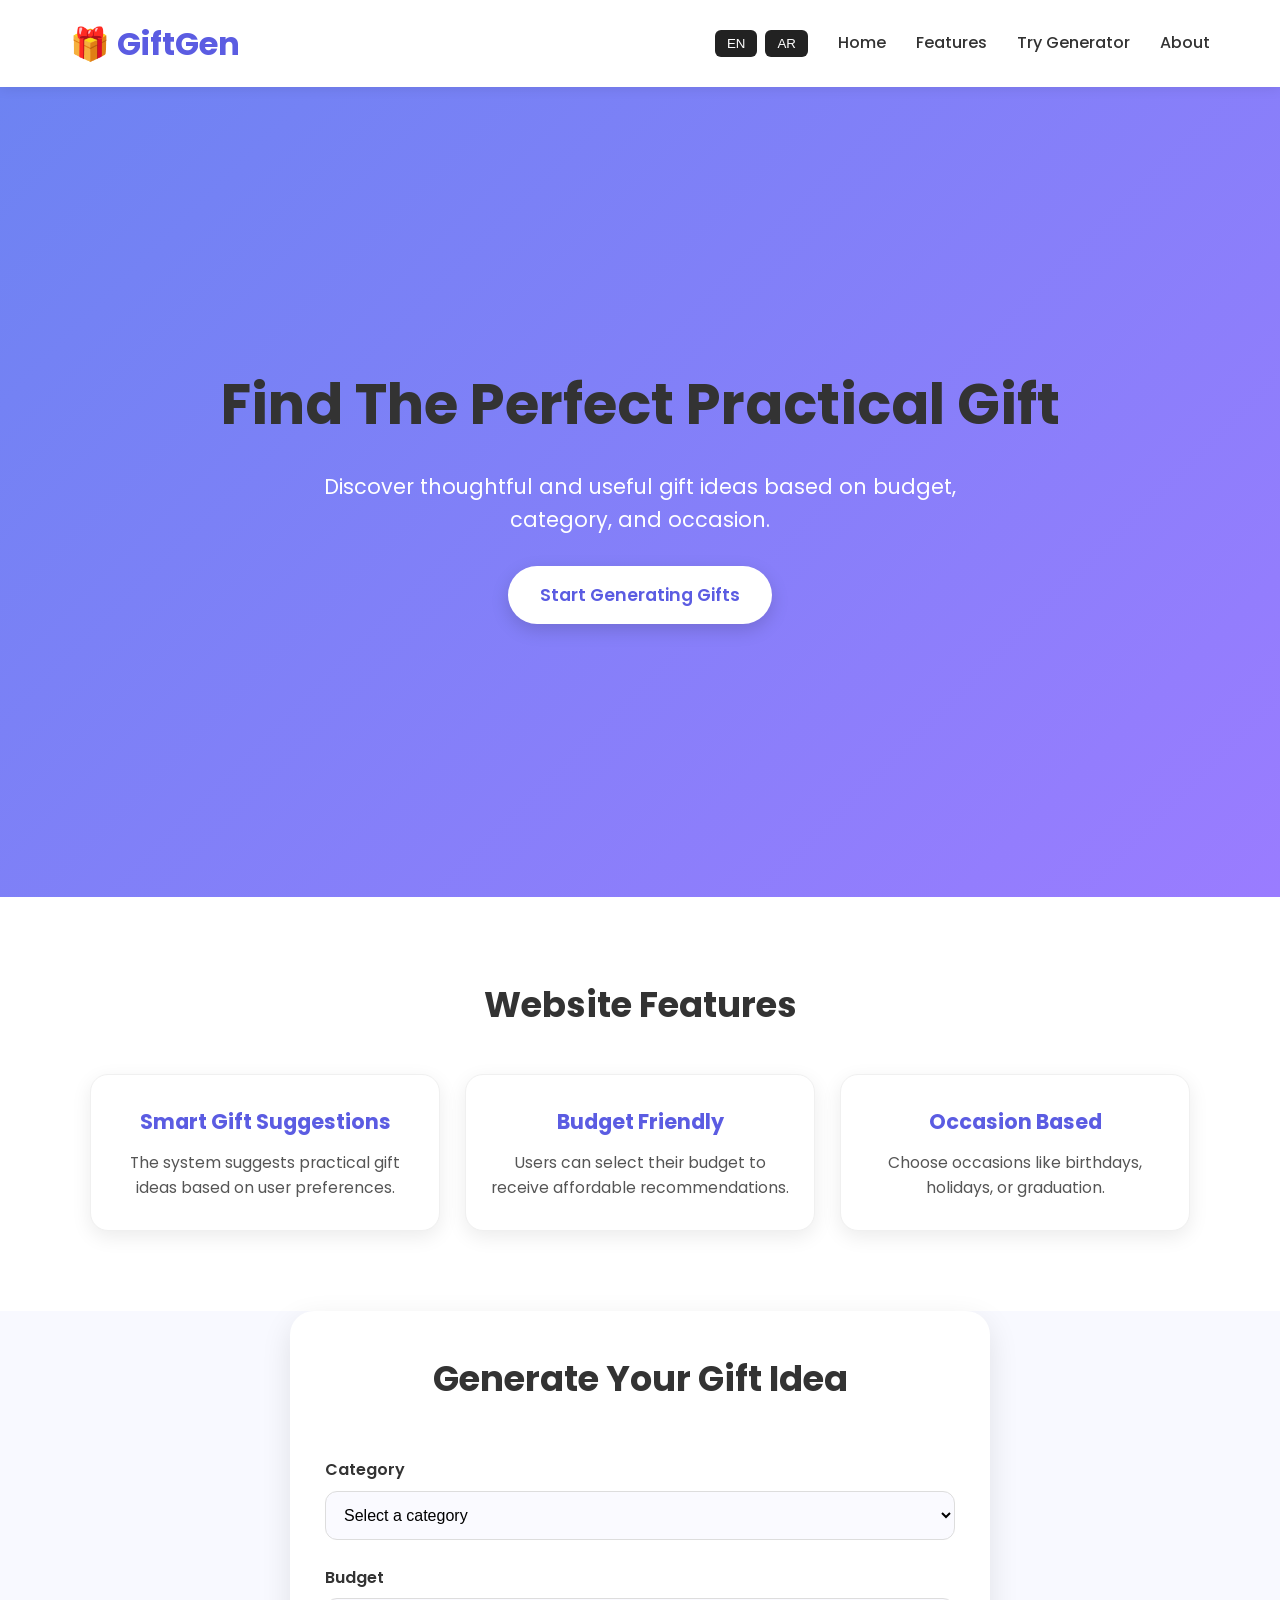
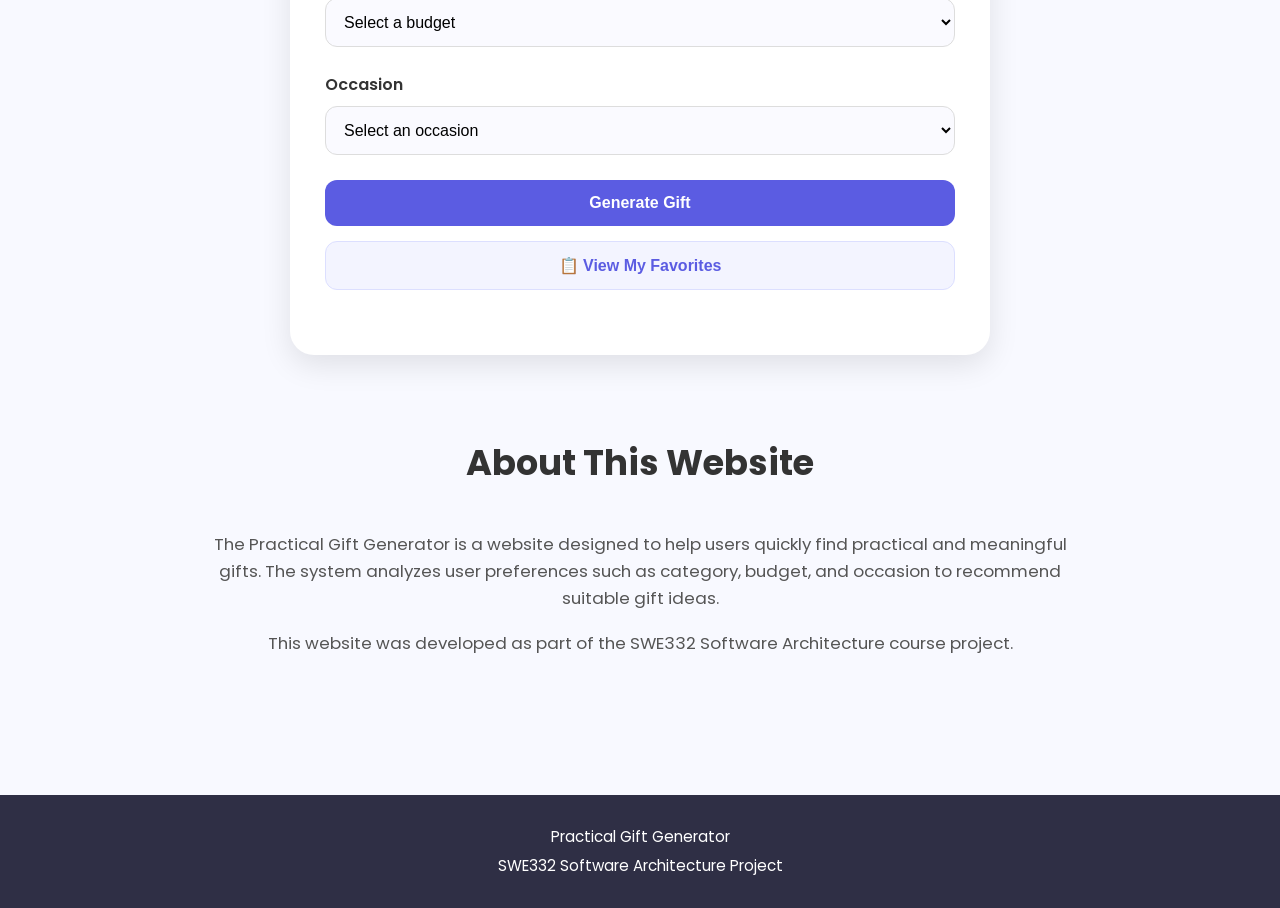
<file: index.html>
<!DOCTYPE html>
<html lang="en">
<head>
    <meta charset="UTF-8">
    <meta name="viewport" content="width=device-width, initial-scale=1.0">
    <title>Practical Gift Generator</title>
    <link rel="stylesheet" href="css/style.css">
    <link href="https://fonts.googleapis.com/css2?family=Poppins:wght@300;500;700&display=swap" rel="stylesheet">
</head>
<body>
    <!-- WEBSITE NAVIGATION -->
    <header>
        <nav class="navbar">
            <h1 class="logo">🎁 GiftGen</h1>
            <ul class="nav-links">
                <div class="language-switcher">
    <button type="button" onclick="setLanguage('en')">EN</button>
<button type="button" onclick="setLanguage('ar')">AR</button>
</div>
                <li><a href="#home" id="navHome">Home</a></li>
<li><a href="#features" id="navFeatures">Features</a></li>
<li><a href="#generator" id="navGenerator">Try Generator</a></li>
<li><a href="#about" id="navAbout">About</a></li>
            </ul>
        </nav>
    </header>

    <!-- HERO SECTION -->
    <section id="home" class="hero">
    <h2 id="heroTitle">Find The Perfect Practical Gift</h2>
    <p id="heroText">Discover thoughtful and useful gift ideas based on budget, category, and occasion.</p>
    <a href="#generator" class="cta-button" id="heroButton">Start Generating Gifts</a>
</section>

    <!-- FEATURES SECTION -->
    <section id="features" class="features">
    <h2 id="featuresTitle">Website Features</h2>
    <div class="feature-container">
        <div class="feature-card">
            <h3 id="feature1Title">Smart Gift Suggestions</h3>
            <p id="feature1Text">The system suggests practical gift ideas based on user preferences.</p>
        </div>
        <div class="feature-card">
            <h3 id="feature2Title">Budget Friendly</h3>
            <p id="feature2Text">Users can select their budget to receive affordable recommendations.</p>
        </div>
        <div class="feature-card">
            <h3 id="feature3Title">Occasion Based</h3>
            <p id="feature3Text">Choose occasions like birthdays, holidays, or graduation.</p>
        </div>
    </div>
</section>

    <!-- GIFT GENERATOR SECTION -->
    <section id="generator" class="generator">
        <h2 id="generatorTitle">Generate Your Gift Idea</h2>
        <form id="giftForm">
            <label for="category" id="categoryLabel">Category</label>
<select id="category" name="category" required>
    <option value="" disabled selected id="categoryPlaceholder">Select a category</option>
    <option value="tech" id="categoryTech">Technology</option>
    <option value="study" id="categoryStudy">Study</option>
    <option value="selfcare" id="categorySelfcare">Self Care</option>
    <option value="home" id="categoryHome">Home</option>
    <option value="fashion" id="categoryFashion">Fashion</option>
</select>

            <label for="budget" id="budgetLabel">Budget</label>
<select id="budget" name="budget" required>
                <option value="" disabled selected id="budgetPlaceholder">Select a budget</option>
<option value="low" id="budgetLow">$0 - $20</option>
<option value="medium" id="budgetMedium">$20 - $50</option>
<option value="high" id="budgetHigh">$50+</option>
            </select>

            <label for="occasion" id="occasionLabel">Occasion</label>
<select id="occasion" name="occasion" required>
                <option value="" disabled selected id="occasionPlaceholder">Select an occasion</option>
<option value="birthday" id="occasionBirthday">Birthday</option>
<option value="holiday" id="occasionHoliday">Holiday</option>
<option value="graduation" id="occasionGraduation">Graduation</option>
<option value="general" id="occasionGeneral">Any Occasion</option>
            </select>

            <button type="submit" id="generateButton">Generate Gift</button>
            <button type="button" onclick="showFavorites()" class="view-favorites-btn" id="favoritesButton">📋 View My Favorites</button>
        </form>
        <div id="giftResult"></div>
    </section>

    <!-- ABOUT SECTION -->
    <section id="about">
        <h2 id="aboutTitle">About This Website</h2>
        <p id="aboutText1">The Practical Gift Generator is a website designed to help users quickly find practical and meaningful gifts. The system analyzes user preferences such as category, budget, and occasion to recommend suitable gift ideas.</p>
        <p id="aboutText2">This website was developed as part of the SWE332 Software Architecture course project.</p>
    </section>

    <!-- FOOTER -->
    <footer>
        <p id="footerTitle">Practical Gift Generator</p>
<p id="footerText">SWE332 Software Architecture Project</p>
    </footer>

    <script src="js/giftDatabase.js"></script>
    <script src="script.js"></script>
</body>
</html>
</file>
<file: css/style.css>
/* =========================
   GENERAL STYLES
========================= */
* {
  margin: 0;
  padding: 0;
  box-sizing: border-box;
}

html {
  scroll-behavior: smooth;
}

body {
  font-family: 'Poppins', sans-serif;
  background: #f8f9ff;
  color: #333;
  line-height: 1.6;
}

/* =========================
   NAVBAR
========================= */
header {
  background: #ffffff;
  box-shadow: 0 2px 12px rgba(0, 0, 0, 0.08);
  position: sticky;
  top: 0;
  z-index: 1000;
}

.navbar {
  max-width: 1200px;
  margin: auto;
  padding: 18px 30px;
  display: flex;
  justify-content: space-between;
  align-items: center;
}

.logo {
  font-size: 2rem;
  font-weight: 700;
  color: #5b5ce2;
}

.nav-links {
  list-style: none;
  display: flex;
  gap: 30px;
}

.nav-links a {
  text-decoration: none;
  color: #333;
  font-weight: 500;
  transition: 0.3s ease;
}

.nav-links a:hover {
  color: #5b5ce2;
}

/* =========================
   HERO SECTION
========================= */
.hero {
  min-height: 90vh;
  display: flex;
  flex-direction: column;
  justify-content: center;
  align-items: center;
  background: linear-gradient(135deg, #6d83f2, #9a7cff);
  color: white;
  text-align: center;
  padding: 40px 20px;
}

.hero h2 {
  font-size: 3.5rem;
  margin-bottom: 20px;
  font-weight: 700;
}

.hero p {
  font-size: 1.3rem;
  max-width: 700px;
  margin-bottom: 30px;
}

.cta-button {
  display: inline-block;
  background: white;
  color: #5b5ce2;
  padding: 15px 32px;
  border-radius: 40px;
  text-decoration: none;
  font-weight: 600;
  font-size: 1.1rem;
  transition: 0.3s ease;
  box-shadow: 0 6px 18px rgba(0, 0, 0, 0.15);
}

.cta-button:hover {
  transform: translateY(-3px);
  background: #f3f4ff;
}

/* =========================
   SECTIONS
========================= */
section {
  padding: 80px 20px;
}

section h2 {
  text-align: center;
  font-size: 2.2rem;
  margin-bottom: 40px;
  color: #333;
}

/* =========================
   FEATURES
========================= */
.features {
  background: #ffffff;
}

.feature-container {
  max-width: 1100px;
  margin: auto;
  display: grid;
  grid-template-columns: repeat(auto-fit, minmax(240px, 1fr));
  gap: 25px;
}

.feature-card {
  background: #ffffff;
  padding: 30px 25px;
  border-radius: 18px;
  box-shadow: 0 6px 20px rgba(0, 0, 0, 0.08);
  text-align: center;
  transition: 0.3s ease;
  border: 1px solid #f0f0f0;
}

.feature-card:hover {
  transform: translateY(-8px);
  box-shadow: 0 10px 25px rgba(0, 0, 0, 0.12);
}

.feature-card h3 {
  font-size: 1.3rem;
  color: #5b5ce2;
  margin-bottom: 12px;
}

.feature-card p {
  color: #555;
  font-size: 0.98rem;
}

/* =========================
   GENERATOR SECTION
========================= */
.generator {
  max-width: 700px;
  margin: auto;
  background: #ffffff;
  border-radius: 24px;
  padding: 40px 35px;
  box-shadow: 0 10px 30px rgba(0, 0, 0, 0.1);
}

.generator form {
  display: flex;
  flex-direction: column;
}

.generator label {
  font-weight: 600;
  margin-bottom: 8px;
  margin-top: 10px;
  color: #333;
}

.generator select {
  padding: 14px;
  border: 1px solid #ddd;
  border-radius: 12px;
  font-size: 1rem;
  margin-bottom: 15px;
  outline: none;
  transition: 0.3s ease;
  background: #fafaff;
}

.generator select:focus {
  border-color: #6d83f2;
  box-shadow: 0 0 0 3px rgba(109, 131, 242, 0.15);
}

.generator button[type="submit"] {
  background: #5b5ce2;
  color: white;
  border: none;
  padding: 14px;
  border-radius: 12px;
  font-size: 1rem;
  font-weight: 600;
  cursor: pointer;
  transition: 0.3s ease;
  margin-top: 10px;
}

.generator button[type="submit"]:hover {
  background: #494ad1;
  transform: translateY(-2px);
}

.view-fav-btn,
.view-favorites-btn {
  display: block;
  width: 100%;
  margin-top: 15px;
  background: #f3f4ff;
  color: #5b5ce2;
  border: 1px solid #dcdfff;
  padding: 14px;
  border-radius: 12px;
  font-size: 1rem;
  font-weight: 600;
  cursor: pointer;
  transition: 0.3s ease;
}

.view-fav-btn:hover,
.view-favorites-btn:hover {
  background: #e7e9ff;
}

/* =========================
   RESULT CARD
========================= */
#giftResult {
  margin-top: 25px;
}

.gift-result-container {
  background: #f3f4ff;
  border-left: 5px solid #5b5ce2;
  border-radius: 16px;
  padding: 20px;
  box-shadow: 0 6px 18px rgba(0, 0, 0, 0.08);
}

.occasion-badge {
  display: block;
  color: #5b5ce2;
  font-weight: 600;
  margin-bottom: 10px;
  font-size: 1rem;
}

.gift-name {
  display: block;
  font-size: 1.4rem;
  color: #333;
  margin-top: 8px;
}

/* =========================
   ACTION BUTTONS
========================= */
.action-buttons {
  margin-top: 18px;
  display: flex;
  flex-direction: column;
  gap: 12px;
}

.btn-favorite,
.btn-regenerate,
.btn-clear,
.btn-remove {
  border: none;
  padding: 12px 16px;
  border-radius: 12px;
  cursor: pointer;
  font-weight: 600;
  transition: 0.3s ease;
}

.btn-favorite {
  background: #ffedf2;
  color: #d94b7b;
}

.btn-favorite:hover {
  background: #ffdce8;
}

.btn-regenerate {
  background: #eaf7ee;
  color: #2e8b57;
}

.btn-regenerate:hover {
  background: #d8f0e0;
}

.btn-clear {
  background: #ffeaea;
  color: #d64545;
  margin-top: 18px;
  width: 100%;
}

.btn-clear:hover {
  background: #ffd6d6;
}

.btn-remove {
  background: #fff0f0;
  color: #d64545;
  padding: 8px 12px;
}

.btn-remove:hover {
  background: #ffd9d9;
}

/* =========================
   FAVORITES
========================= */
.favorite-card {
  display: flex;
  justify-content: space-between;
  align-items: center;
  background: #ffffff;
  border: 1px solid #ececec;
  border-radius: 14px;
  padding: 16px 18px;
  margin-top: 12px;
  box-shadow: 0 4px 12px rgba(0, 0, 0, 0.05);
}

.fav-info strong {
  display: block;
  margin-bottom: 5px;
  color: #333;
}

.fav-info small {
  color: #777;
}

/* =========================
   ABOUT SECTION
========================= */
#about {
  max-width: 900px;
  margin: auto;
  text-align: center;
}

#about p {
  font-size: 1.05rem;
  color: #555;
  margin-bottom: 18px;
}

/* =========================
   FOOTER
========================= */
footer {
  background: #2f2f45;
  color: white;
  text-align: center;
  padding: 25px 15px;
  margin-top: 40px;
}

footer p {
  margin: 5px 0;
  font-size: 0.95rem;
}

/* =========================
   ERROR MESSAGE
========================= */
.error {
  color: #d64545;
  background: #fff1f1;
  border: 1px solid #ffd2d2;
  padding: 12px;
  border-radius: 10px;
  margin-top: 15px;
  font-weight: 500;
}

/* =========================
   RESPONSIVE DESIGN
========================= */
@media (max-width: 768px) {
  .navbar {
    flex-direction: column;
    gap: 15px;
  }

  .nav-links {
    flex-wrap: wrap;
    justify-content: center;
    gap: 15px;
  }

  .hero h2 {
    font-size: 2.3rem;
  }

  .hero p {
    font-size: 1.05rem;
  }

  .generator {
    padding: 25px 20px;
  }
}
}
.extra-message {
  margin-top: 10px;
  color: #666;
  font-style: italic;
  font-size: 0.95rem;
  text-align: center;
}
.language-switcher {
    display: flex;
    gap: 8px;
    align-items: center;
}

.language-switcher button {
    padding: 6px 12px;
    border: none;
    background-color: #222;
    color: white;
    border-radius: 6px;
    cursor: pointer;
    font-weight: 500;
    transition: 0.2s;
}

.language-switcher button:hover {
    background-color: #555;
}
</file>
